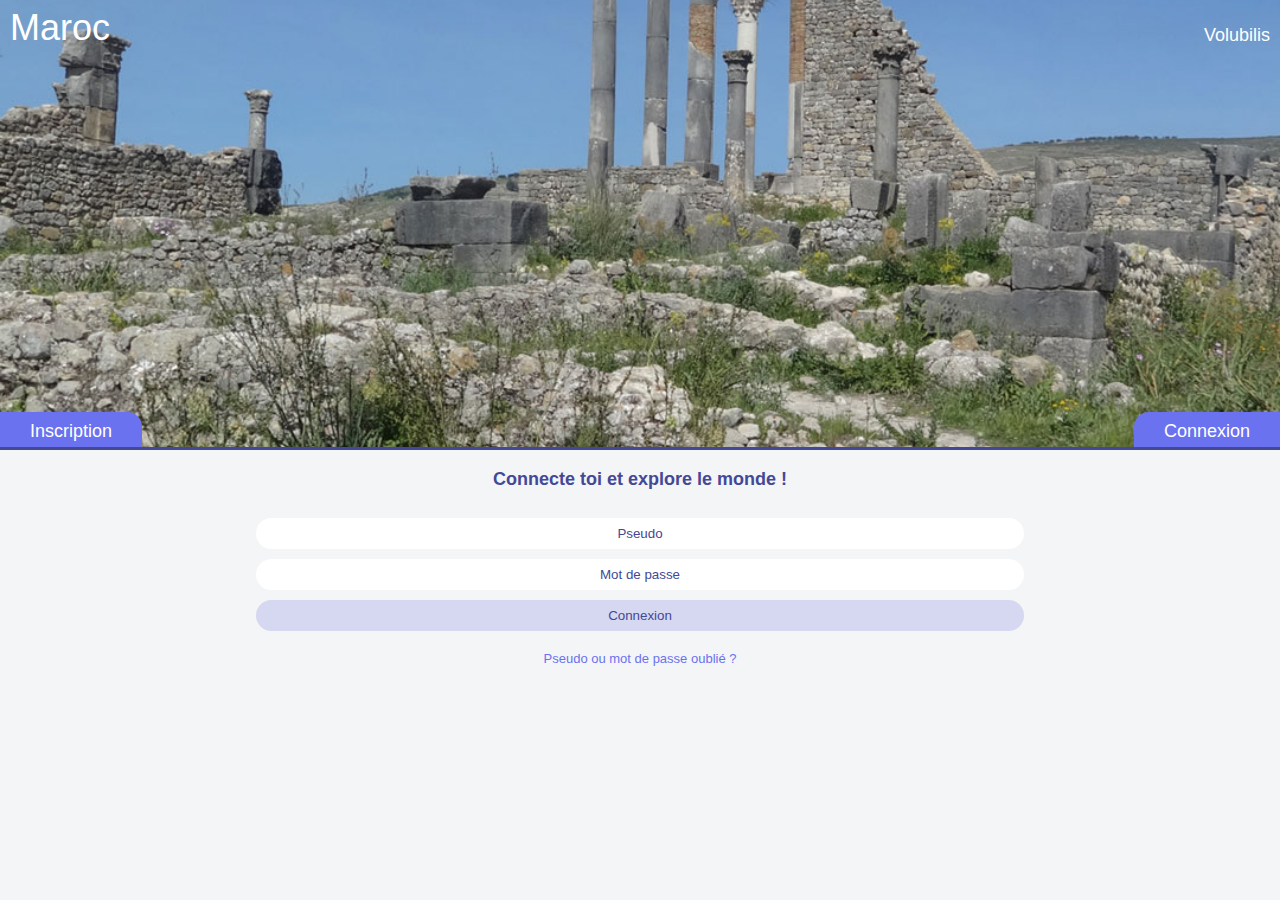
<file: index.html>
<html>
<head>
	<title>Tripics</title>
       	<meta name="viewport" content="width=device-width, minimum-scale=1.0, maximum-scale=1.0, user-scalable=no">
       	<meta charset="utf-8">
	<link rel="stylesheet" type="text/css" href="css/style.css">

</head>
<body id="connexion">

	<div class="pics">
		<h2>Maroc</h2>
		<h3>Volubilis</h3>
	</div>
	<div class="onglet">
		<span id="test1">Inscription</span>
		<span id="test2">Connexion</span>
		<div class="line"></div>
	</div>
	<div class="form">
		<div class="inscription hidden">
			<h4>Inscris toi et explore le monde !</h4>
			<form>
				<label>
					<input type="text" placeholder="Pseudo">
				</label>
				<label>
					<input type="email" placeholder="Mail">
				</label>
				<label>
					<input type="password" placeholder="Mot de passe">
				</label>
				<label>
					<input type="submit" value="Inscription">
				</label>
			</form>
			<p>En vous inscrivant, vous confirmez avoir lu et accepter <a href="#">les condition d’utilisation</a></p>
		</div>
		<div class="connexion ">
			<h4>Connecte toi et explore le monde !</h4>
			<form method="post" action="accueil.html">
				<label>
					<input type="text" placeholder="Pseudo" autofocus>
				</label>
				<label>
					<input type="password" placeholder="Mot de passe">
				</label>
				<label>
					<input type="submit" value="Connexion">
				</label>
			</form>
			<p><a href="#">Pseudo ou mot de passe oublié ?</a></p>
		</div>
	</div>

	<script type="text/javascript" src="js/vendor/zepto.min.js"></script>
	<script type="text/javascript" src="js/vendor/touch.js"></script>
	<script type="text/javascript" src="js/connexion.js"></script>
</body>
</html>
</file>
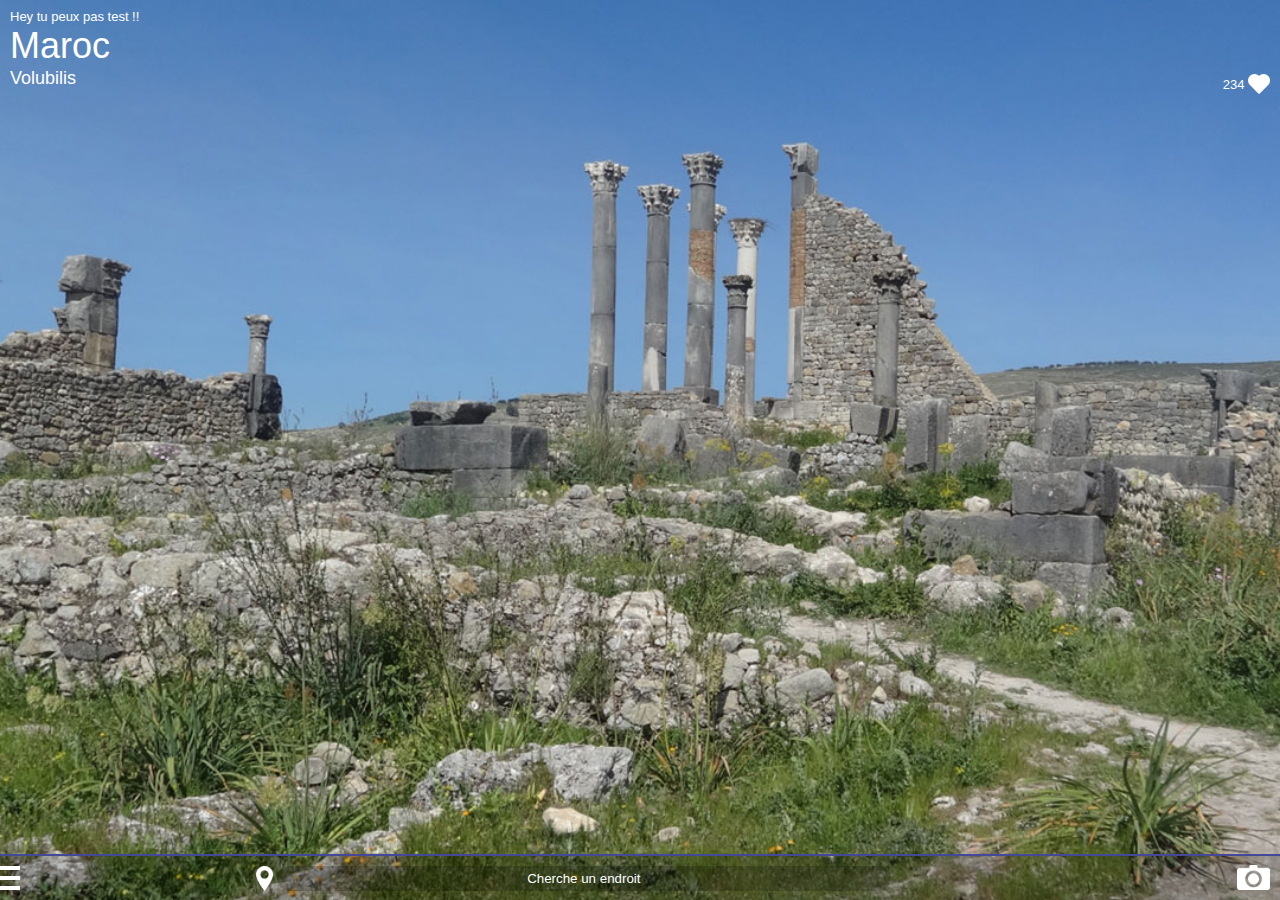
<file: test.html>
<html>
<head>
	<title>Tripics</title>
       	<meta name="viewport" content="width=device-width, minimum-scale=1.0, maximum-scale=1.0, user-scalable=no">
       	<meta charset="utf-8">
	<link rel="stylesheet" type="text/css" href="css/style.css">

</head>
<body>

	<div id="menu">
		<button><span></span><span></span><span></span></button>
		<div class="center">
			<a href="index.html" id="localiseMe">Me localiser</a>
			<form>
				<input class="" type="text" placeholder="Cherche un endroit">
				<input class="" type="submit" value="ok">
			</form>
		</div>
		<a href="#" id="takePic">Prendre une photo</a>
			
	</div>

	<div class="pics">
		<p class="comment">Hey tu peux pas test !!</p>
		<h2>Maroc</h2>
		<h3>Volubilis</h3>
		<div class="likes">
			<span>234</span>
			<span class="heart"></span>
		</div>
	</div>

	<script type="text/javascript" src="js/main.js"></script>
</body>
</html>
</file>
<file: css/style.css>
/* Welcome to Compass.
 * In this file you should write your main styles. (or centralize your imports)
 * Import this file using the following HTML or equivalent:
 * <link href="/stylesheets/screen.css" media="screen, projection" rel="stylesheet" type="text/css" /> */
/* line 17, ../../../../Bureau/compass.app/lib/ruby/compass_0.12/compass-0.12.2/frameworks/compass/stylesheets/compass/reset/_utilities.scss */
html, body, div, span, applet, object, iframe,
h1, h2, h3, h4, h5, h6, p, blockquote, pre,
a, abbr, acronym, address, big, cite, code,
del, dfn, em, img, ins, kbd, q, s, samp,
small, strike, strong, sub, sup, tt, var,
b, u, i, center,
dl, dt, dd, ol, ul, li,
fieldset, form, label, legend,
table, caption, tbody, tfoot, thead, tr, th, td,
article, aside, canvas, details, embed,
figure, figcaption, footer, header, hgroup,
menu, nav, output, ruby, section, summary,
time, mark, audio, video {
  margin: 0;
  padding: 0;
  border: 0;
  font: inherit;
  font-size: 100%;
  vertical-align: baseline;
}

/* line 22, ../../../../Bureau/compass.app/lib/ruby/compass_0.12/compass-0.12.2/frameworks/compass/stylesheets/compass/reset/_utilities.scss */
html {
  line-height: 1;
}

/* line 24, ../../../../Bureau/compass.app/lib/ruby/compass_0.12/compass-0.12.2/frameworks/compass/stylesheets/compass/reset/_utilities.scss */
ol, ul {
  list-style: none;
}

/* line 26, ../../../../Bureau/compass.app/lib/ruby/compass_0.12/compass-0.12.2/frameworks/compass/stylesheets/compass/reset/_utilities.scss */
table {
  border-collapse: collapse;
  border-spacing: 0;
}

/* line 28, ../../../../Bureau/compass.app/lib/ruby/compass_0.12/compass-0.12.2/frameworks/compass/stylesheets/compass/reset/_utilities.scss */
caption, th, td {
  text-align: left;
  font-weight: normal;
  vertical-align: middle;
}

/* line 30, ../../../../Bureau/compass.app/lib/ruby/compass_0.12/compass-0.12.2/frameworks/compass/stylesheets/compass/reset/_utilities.scss */
q, blockquote {
  quotes: none;
}
/* line 103, ../../../../Bureau/compass.app/lib/ruby/compass_0.12/compass-0.12.2/frameworks/compass/stylesheets/compass/reset/_utilities.scss */
q:before, q:after, blockquote:before, blockquote:after {
  content: "";
  content: none;
}

/* line 32, ../../../../Bureau/compass.app/lib/ruby/compass_0.12/compass-0.12.2/frameworks/compass/stylesheets/compass/reset/_utilities.scss */
a img {
  border: none;
}

/* line 116, ../../../../Bureau/compass.app/lib/ruby/compass_0.12/compass-0.12.2/frameworks/compass/stylesheets/compass/reset/_utilities.scss */
article, aside, details, figcaption, figure, footer, header, hgroup, menu, nav, section, summary {
  display: block;
}

/************************************************************************/
/*	Colors Vars                                                          
/************************************************************************/
/************************************************************************/
/*	Transition Default
/************************************************************************/
/* line 1, ../sass/_layout.scss */
body {
  padding: 0;
  margin: 0;
  color: #fff;
  font-family: "Open sans", sans-serif;
  font-size: 13px;
  line-height: 1;
}

/* line 10, ../sass/_layout.scss */
.hidden {
  display: none;
}

/* line 13, ../sass/_layout.scss */
h1, h2, h3 {
  margin: 0;
}

/* line 15, ../sass/_layout.scss */
h2 {
  font-size: 36px;
}

/* line 18, ../sass/_layout.scss */
h3 {
  font-size: 18px;
}

/* line 21, ../sass/_layout.scss */
a {
  text-decoration: none;
  color: #6a72f0;
}

/* line 26, ../sass/_layout.scss */
input[type=text], input[type=password], input[type=email] {
  width: 100%;
  background: white;
  border: none;
  border-radius: 20px;
  padding: 8px 10px;
  margin: 0;
  margin-bottom: 10px;
  text-align: center;
}

/* line 36, ../sass/_layout.scss */
input[type=submit] {
  background: #d6d7f0;
  border: none;
  border-radius: 50px;
  padding: 8px 10px;
  color: #fff;
}

/* line 43, ../sass/_layout.scss */
::-webkit-input-placeholder {
  /* WebKit browsers */
  color: #434897;
}

/* line 46, ../sass/_layout.scss */
input:focus {
  outline: none !important;
}

/* line 55, ../sass/_layout.scss */
#menu {
  position: absolute;
  z-index: 5000;
  bottom: 0;
  background: rgba(0, 0, 0, 0.2);
  width: 100%;
  border-top: solid 2px #434897;
}
/* line 64, ../sass/_layout.scss */
#menu button {
  border: none;
  background: none;
  width: 30px;
  margin: 10px 5px 10px -10px;
  padding: 0;
  vertical-align: middle;
}
/* line 73, ../sass/_layout.scss */
#menu button span {
  position: relative;
  display: inline-block;
  height: 4px;
  width: 100%;
  margin-bottom: 6px;
  background: #fff;
}
/* line 81, ../sass/_layout.scss */
#menu button span:last-child {
  margin-bottom: 0;
}
/* line 86, ../sass/_layout.scss */
#menu .center {
  position: absolute;
  width: 60%;
  top: 10px;
  left: 0;
  right: 0;
  margin: auto;
}
/* line 95, ../sass/_layout.scss */
#menu form {
  display: inline-block;
  margin: 0 auto;
  vertical-align: middle;
  position: relative;
  width: 80%;
}
/* line 102, ../sass/_layout.scss */
#menu form input[type=text] {
  width: 100%;
  background: rgba(0, 0, 0, 0.2);
  border: none;
  border-radius: 20px;
  padding: 5px 10px;
  margin: 0;
  color: #fff;
  text-align: center;
}
/* line 113, ../sass/_layout.scss */
#menu form input[type=text]::-webkit-input-placeholder {
  /* WebKit browsers */
  color: #fff;
}
/* line 117, ../sass/_layout.scss */
#menu form input[type=submit] {
  display: none;
  background: rgba(255, 255, 255, 0.2);
  border: none;
  border-radius: 50px;
  padding: 4px 5px;
  color: #fff;
}
/* line 126, ../sass/_layout.scss */
#menu form input[type=text].search {
  width: 80%;
}
/* line 129, ../sass/_layout.scss */
#menu form input[type=submit].search {
  display: inline-block;
}

/* line 135, ../sass/_layout.scss */
#takePic {
  position: absolute;
  top: 9px;
  right: 10px;
  text-indent: -99999px;
  width: 33px;
  height: 25px;
  display: inline-block;
  background: url("../img/photo.png") no-repeat;
  background-size: cover;
  vertical-align: middle;
}

/* line 148, ../sass/_layout.scss */
#localiseMe {
  position: relative;
  text-indent: -99999px;
  width: 17px;
  height: 25px;
  display: inline-block;
  background: url("../img/localise.png") no-repeat;
  background-size: cover;
  vertical-align: middle;
}

/* line 159, ../sass/_layout.scss */
.pics {
  position: absolute;
  top: 0;
  width: 100%;
  height: 100%;
  background-image: url("../img/maroc.jpg");
  background-position: center;
  background-size: cover;
}
/* line 169, ../sass/_layout.scss */
.pics .comment {
  position: relative;
  width: 85%;
  margin: 0;
}
/* line 174, ../sass/_layout.scss */
.pics .comment, .pics h2, .pics h3 {
  margin-left: 10px;
  margin-top: 10px;
}
/* line 178, ../sass/_layout.scss */
.pics h2, .pics h3 {
  margin-top: 5px;
}
/* line 181, ../sass/_layout.scss */
.pics h3 {
  display: inline-block;
}
/* line 184, ../sass/_layout.scss */
.pics .likes {
  display: inline-block;
  position: absolute;
  right: 10px;
  margin-top: 10px;
}
/* line 190, ../sass/_layout.scss */
.pics .likes span {
  vertical-align: middle;
}
/* line 194, ../sass/_layout.scss */
.pics .heart {
  width: 22px;
  height: 20px;
  display: inline-block;
  background: url("../img/heart.png") no-repeat;
  background-size: cover;
}

/************************************************************************/
/*  connexion
/************************************************************************/
/* line 4, ../sass/_connexion.scss */
#connexion {
  background: #f4f5f6;
}
/* line 7, ../sass/_connexion.scss */
#connexion .pics {
  position: relative;
  max-height: 50%;
}
/* line 11, ../sass/_connexion.scss */
#connexion .pics h2, #connexion .pics h3 {
  display: block;
  margin: 0;
}
/* line 15, ../sass/_connexion.scss */
#connexion .pics h2 {
  padding-top: 10px;
  padding-left: 10px;
}
/* line 19, ../sass/_connexion.scss */
#connexion .pics h3 {
  text-align: right;
  margin-right: 10px;
  margin-top: -20px;
}
/* line 26, ../sass/_connexion.scss */
#connexion .onglet {
  position: relative;
  height: 65px;
  margin-top: -65px;
}
/* line 31, ../sass/_connexion.scss */
#connexion .onglet span {
  background: #6a72f0;
  padding: 10px 30px;
  position: absolute;
  bottom: 0;
  font-size: 18px;
}
/* line 38, ../sass/_connexion.scss */
#connexion .onglet span:first-child {
  border-top-right-radius: 15px;
  left: 0;
}
/* line 42, ../sass/_connexion.scss */
#connexion .onglet span:nth-child(2) {
  border-top-left-radius: 15px;
  right: 0;
}
/* line 47, ../sass/_connexion.scss */
#connexion .onglet .line {
  background: #434897;
  width: 100%;
  height: 5%;
  position: absolute;
  bottom: 0;
}
/* line 57, ../sass/_connexion.scss */
#connexion .form {
  position: relative;
  bottom: 0;
  width: 100%;
  color: #434897;
}
/* line 63, ../sass/_connexion.scss */
#connexion .form h4 {
  color: #434897;
  font-weight: 600;
  text-align: center;
  font-size: 18px;
  margin: 20px 0px 30px 0px;
}
/* line 71, ../sass/_connexion.scss */
#connexion .form label {
  display: block;
  text-align: center;
}
/* line 75, ../sass/_connexion.scss */
#connexion .form input {
  width: 60%;
  color: #434897;
}
/* line 79, ../sass/_connexion.scss */
#connexion .form input[type=text] {
  background: #fff;
}
/* line 82, ../sass/_connexion.scss */
#connexion .form p {
  text-align: center;
  margin-top: 20px;
  padding: 0px 50px;
  line-height: 1.3;
}
</file>
